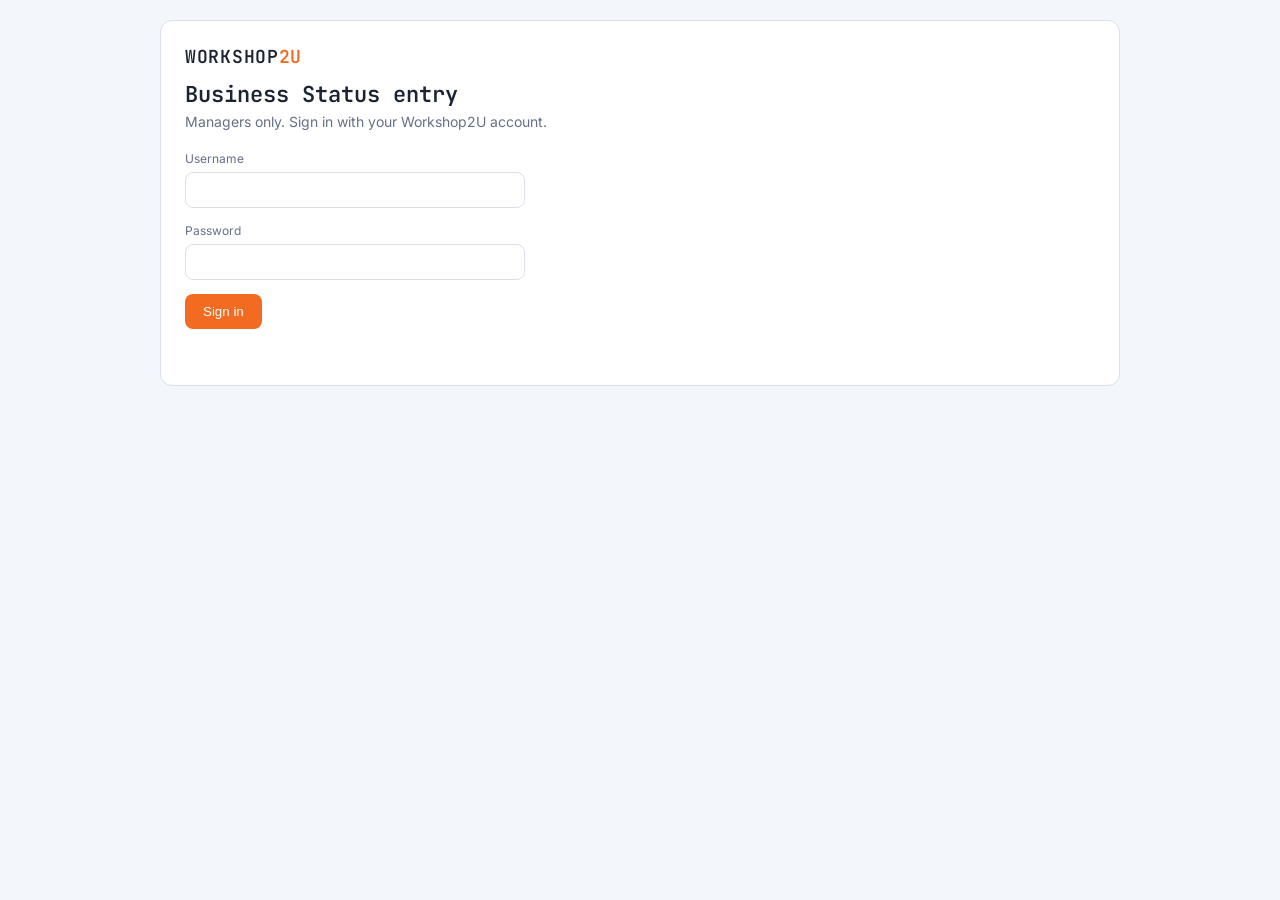
<file: finance_form.html>
<!DOCTYPE html>
<html lang="en">
<head>
<meta charset="utf-8">
<meta name="viewport" content="width=device-width,initial-scale=1">
<title>Workshop2U | Business Status entry</title>
<link rel="preconnect" href="https://fonts.googleapis.com">
<link href="https://fonts.googleapis.com/css2?family=Inter:wght@400;500;600&family=JetBrains+Mono:wght@600&display=swap" rel="stylesheet">
<style>
:root{--ink:#1c2433;--mute:#667085;--line:#d9e0ea;--accent:#f26b21;--g:#2fb67c;--r:#e5484d}
*{box-sizing:border-box}[hidden]{display:none!important}
body{margin:0;font:14px/1.5 'Inter',system-ui,sans-serif;color:var(--ink);background:#f3f6fa;padding:20px}
.card{max-width:960px;margin:auto;background:#fff;border:1px solid var(--line);border-radius:12px;padding:24px}
.logo{font:600 18px 'JetBrains Mono',monospace;letter-spacing:.04em}.logo span{color:var(--accent)}
h1{font:600 22px 'JetBrains Mono',monospace;margin:12px 0 2px}
p{color:var(--mute);margin:0 0 18px}
form{display:grid;grid-template-columns:repeat(4,1fr);gap:14px}
#loginForm{grid-template-columns:1fr;max-width:340px}
label{display:grid;gap:4px;font-size:12px;color:var(--mute)}
.full{grid-column:1/-1}
input,select,textarea{font:inherit;color:var(--ink);padding:8px 10px;border:1px solid var(--line);border-radius:8px;min-width:0;background:#fff}
:focus-visible{outline:2px solid #3b82f6;outline-offset:2px}
button{padding:10px 18px;border:0;border-radius:8px;background:var(--accent);color:#fff;font:600 14px inherit;cursor:pointer}
button:disabled{opacity:.6;cursor:wait}
a{color:#2f80c0}
#msg,#err{margin-top:12px;font-weight:500;min-height:1.4em}
#msg.ok{color:var(--g)}#msg.bad,#err{color:var(--r)}
@media(max-width:800px){form{grid-template-columns:1fr 1fr}}
@media(max-width:480px){form{grid-template-columns:1fr}body{padding:10px}.card{padding:16px}}
</style>
</head>
<body>
<div class="card">
  <b class="logo">WORKSHOP<span>2U</span></b>
  <h1>Business Status entry</h1>

  <section id="loginBox">
    <p>Managers only. Sign in with your Workshop2U account.</p>
    <form id="loginForm">
      <label>Username<input id="u" autocomplete="username" required></label>
      <label>Password<input id="p" type="password" autocomplete="current-password" required></label>
      <div><button id="loginBtn">Sign in</button><div id="err" role="alert"></div></div>
    </form>
  </section>

  <section id="entry" hidden>
    <p>Signed in as <b id="who"></b> &middot; <a href="#" id="out">Sign out</a></p>
    <form id="finForm"></form>
    <div id="msg" role="status"></div>
  </section>
</div>
<script src="config.js"></script>
<script src="finform.js"></script>
<script>
let token = null;
const call = async (action, extra) => {
  if (CONFIG.API_URL.startsWith('PASTE')) throw new Error('API_URL is not set in config.js.');
  const res = await fetch(CONFIG.API_URL, { method: 'POST', body: JSON.stringify({ action, token, ...extra }) });
  const j = await res.json(); if (!j.ok) throw new Error(j.error); return j;
};
const $ = s => document.querySelector(s);
const footer = '<button id="saveBtn">Submit to Finance sheet</button>';

$('#loginForm').onsubmit = async e => {
  e.preventDefault(); $('#err').textContent = ''; $('#loginBtn').disabled = true;
  try {
    const j = await call('login', { user: $('#u').value.trim(), pass: $('#p').value });
    token = j.token;
    if (!['manager', 'webmaster'].includes(j.role)) { await call('logout').catch(() => {}); token = null; throw new Error('Only Managers and Webmasters can submit finance data.'); }
    $('#who').textContent = j.user + ' (' + j.role + ')'; $('#p').value = '';
    buildFinForm($('#finForm'), footer);
    $('#loginBox').hidden = true; $('#entry').hidden = false;
  } catch (err) { $('#err').textContent = err.message; }
  $('#loginBtn').disabled = false;
};
$('#out').onclick = async e => { e.preventDefault(); try { await call('logout'); } catch (x) {} token = null; $('#entry').hidden = true; $('#loginBox').hidden = false; $('#msg').textContent = ''; };
$('#finForm').onsubmit = async e => {
  e.preventDefault();
  const b = $('#saveBtn'), m = $('#msg'); b.disabled = true; b.textContent = 'Submitting...'; m.className = ''; m.textContent = '';
  try { await call('finAdd', { row: finPayload(e.target) }); m.className = 'ok'; m.textContent = 'Submitted. The Business Status dashboard and the Finance sheet are updated.'; e.target.reset(); }
  catch (err) { m.className = 'bad'; m.textContent = 'Could not submit: ' + err.message; if (/expired/i.test(err.message)) { $('#entry').hidden = true; $('#loginBox').hidden = false; } }
  b.disabled = false; b.textContent = 'Submit to Finance sheet';
};
</script>
</body>
</html>
</file>
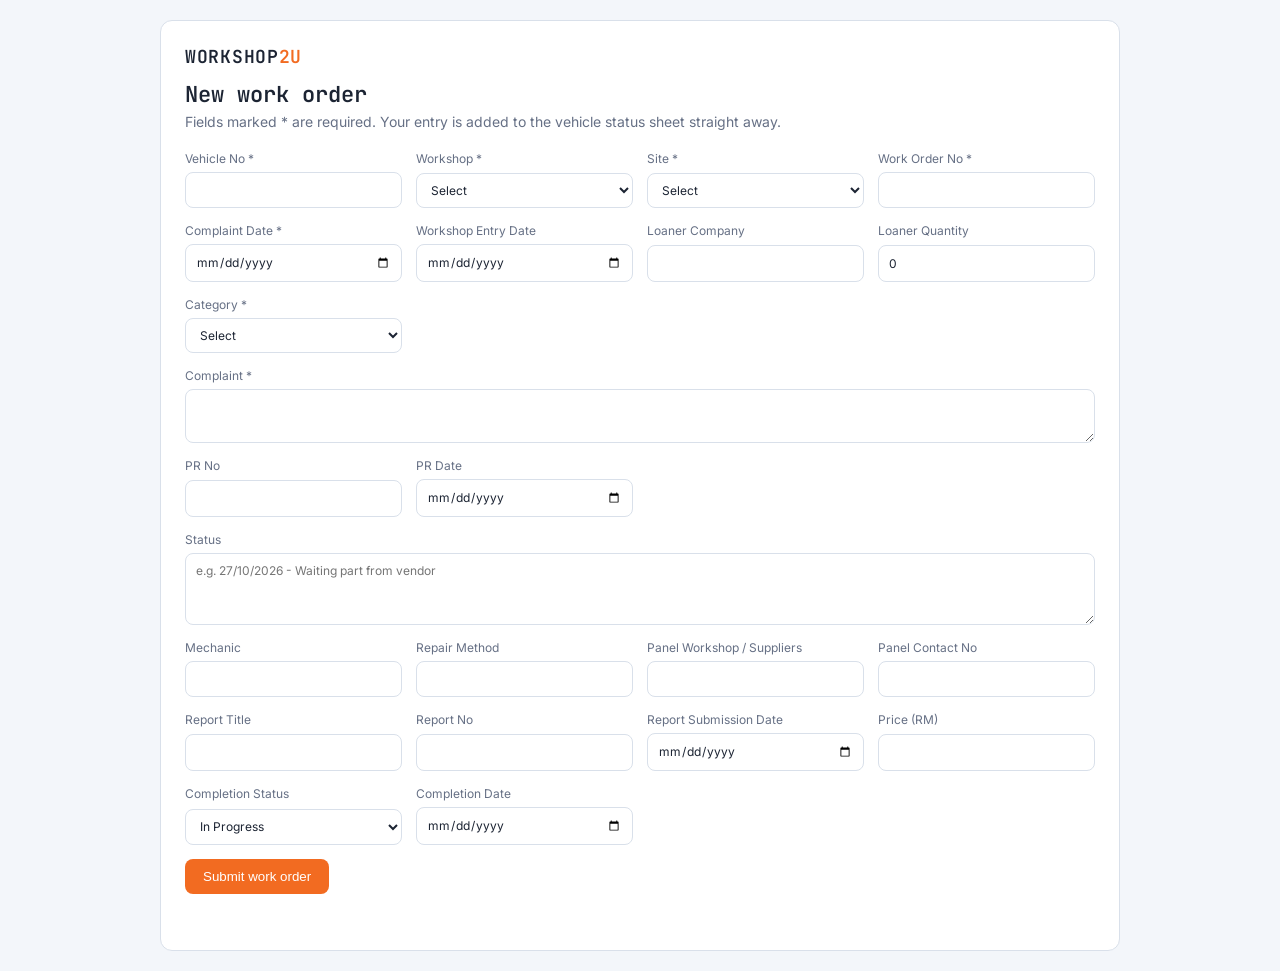
<file: form.html>
<!DOCTYPE html>
<html lang="en">
<head>
<meta charset="utf-8">
<meta name="viewport" content="width=device-width,initial-scale=1">
<title>Workshop2U | New work order</title>
<link rel="preconnect" href="https://fonts.googleapis.com">
<link href="https://fonts.googleapis.com/css2?family=Inter:wght@400;500;600&family=JetBrains+Mono:wght@600&display=swap" rel="stylesheet">
<style>
:root{--ink:#1c2433;--mute:#667085;--line:#d9e0ea;--accent:#f26b21;--g:#2fb67c;--r:#e5484d}
*{box-sizing:border-box}
body{margin:0;font:14px/1.5 'Inter',system-ui,sans-serif;color:var(--ink);background:#f3f6fa;padding:20px}
.card{max-width:960px;margin:auto;background:#fff;border:1px solid var(--line);border-radius:12px;padding:24px}
.logo{font:600 18px 'JetBrains Mono',monospace;letter-spacing:.04em}.logo span{color:var(--accent)}
h1{font:600 22px 'JetBrains Mono',monospace;margin:12px 0 2px}
p{color:var(--mute);margin:0 0 18px}
form{display:grid;grid-template-columns:repeat(4,1fr);gap:14px}
label{display:grid;gap:4px;font-size:12px;color:var(--mute)}
.full{grid-column:1/-1}
input,select,textarea{font:inherit;color:var(--ink);padding:8px 10px;border:1px solid var(--line);border-radius:8px;min-width:0;background:#fff}
:focus-visible{outline:2px solid #3b82f6;outline-offset:2px}
button{padding:10px 18px;border:0;border-radius:8px;background:var(--accent);color:#fff;font:600 14px inherit;cursor:pointer}
button:disabled{opacity:.6;cursor:wait}
.hp{position:absolute;left:-9999px}
#msg{margin-top:12px;font-weight:500;min-height:1.4em}
#msg.ok{color:var(--g)}#msg.bad{color:var(--r)}
@media(max-width:800px){form{grid-template-columns:1fr 1fr}}
@media(max-width:480px){form{grid-template-columns:1fr}body{padding:10px}.card{padding:16px}}
</style>
</head>
<body>
<div class="card">
  <b class="logo">WORKSHOP<span>2U</span></b>
  <h1>New work order</h1>
  <p>Fields marked * are required. Your entry is added to the vehicle status sheet straight away.</p>
  <form id="woForm">
    <label class="hp" aria-hidden="true">Website<input name="website" tabindex="-1" autocomplete="off"></label>
    <label>Vehicle No *<input name="veh" required></label>
    <label>Workshop *<select name="ws" required><option value="">Select</option><option>WR1</option><option>WR2</option><option>WR3</option></select></label>
    <label>Site *<select name="site" required></select></label>
    <label>Work Order No *<input name="wo" required></label>
    <label>Complaint Date *<input name="cdate" type="date" required></label>
    <label>Workshop Entry Date<input name="edate" type="date"></label>
    <label>Loaner Company<input name="loanCo"></label>
    <label>Loaner Quantity<input name="loan" type="number" min="0" value="0"></label>
    <label>Category *<select name="cat" id="catSel" required></select></label>
    <label class="full">Complaint *<textarea name="complaint" rows="2" required></textarea></label>
    <label>PR No<input name="prNo"></label>
    <label>PR Date<input name="prDate" type="date"></label>
    <label class="full">Status<textarea name="status" rows="3" placeholder="e.g. 27/10/2026 - Waiting part from vendor"></textarea></label>
    <label>Mechanic<input name="mech"></label>
    <label>Repair Method<input name="repair"></label>
    <label>Panel Workshop / Suppliers<input name="panel"></label>
    <label>Panel Contact No<input name="panelTel" type="tel"></label>
    <label>Report Title<input name="rTitle"></label>
    <label>Report No<input name="rNo"></label>
    <label>Report Submission Date<input name="rDate" type="date"></label>
    <label>Price (RM)<input name="price" type="number" step="0.01" min="0"></label>
    <label>Completion Status<select name="done"><option>In Progress</option><option>Completed</option></select></label>
    <label>Completion Date<input name="doneDate" type="date"></label>
    <div class="full"><button id="saveBtn">Submit work order</button><div id="msg" role="status"></div></div>
  </form>
</div>
<script src="config.js"></script>
<script>
/* API_URL, FORM_KEY and the site list come from config.js (keep it in the same folder). */
const API_URL = CONFIG.API_URL, FORM_KEY = CONFIG.FORM_KEY;
document.querySelector('[name=site]').innerHTML = '<option value="">Select</option>' + [...new Set(CONFIG.SITES.map(x => ({ MLK: 'MKA', HTJ: 'SBN' }[x] || x)))].sort().map(x => `<option>${x}</option>`).join('');
const CATS = ['Engine','Aircond System','Transmission System','Steering System','Door','Wiring','Wheel System','Tyre','Exhaust System','Electronic System','Radio','PPM','Gearbox','Clutch','Immobiliser','Others','Multiple Issues'];
document.getElementById('catSel').innerHTML = '<option value="">Select</option>' + CATS.map(c => `<option>${c}</option>`).join('');
document.getElementById('woForm').onsubmit = async e => {
  e.preventDefault();
  const b = document.getElementById('saveBtn'), m = document.getElementById('msg');
  b.disabled = true; b.textContent = 'Submitting...'; m.className = ''; m.textContent = '';
  try {
    if (API_URL.startsWith('PASTE')) throw new Error('API_URL is not set in form.html.');
    const res = await fetch(API_URL, { method: 'POST', body: JSON.stringify({ action: 'submit', formKey: FORM_KEY, row: Object.fromEntries(new FormData(e.target)) }) });
    const j = await res.json();
    if (!j.ok) throw new Error(j.error);
    m.className = 'ok'; m.textContent = 'Submitted. The work order has been added to the sheet.'; e.target.reset();
  } catch (err) { m.className = 'bad'; m.textContent = 'Could not submit: ' + err.message; }
  b.disabled = false; b.textContent = 'Submit work order';
};
</script>
</body>
</html>
</file>
